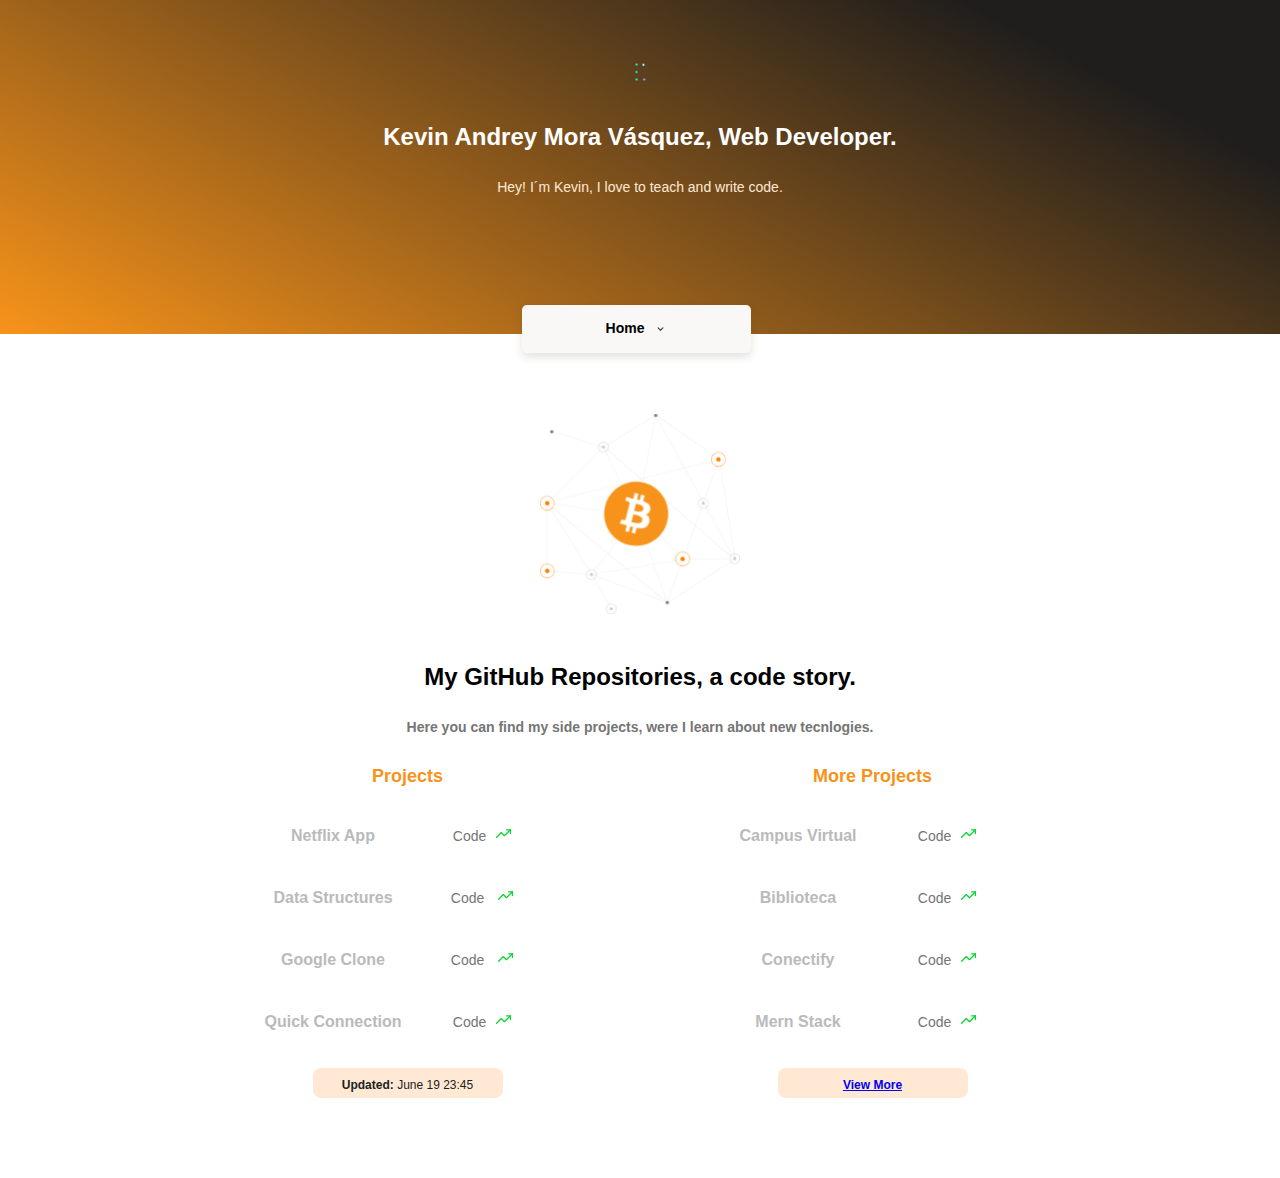
<file: projects.html>
<!DOCTYPE html>
<html lang="en">
  <head>
    <meta charset="UTF-8" />
    <meta name="viewport" content="width=device-width, initial-scale=1.0" />
    <link
    href=“https://fonts.googleapis.com/css2?family=DM+Sans:wght@400;500;700&family=Inter:wght@300;500&display=swap”
    rel=“stylesheet”>
    <link rel="stylesheet" href="./styles.css" />
    <link rel="stylesheet" href="./css/tablet.css" media="(min-width: 930px)" />
    <title>Projects</title>
  </head>

  <body>
    <header>
      <img src="./assets/micelanious/logo.svg" height="90" alt="" />
      <div class="header--title--container">
        <h1>Kevin Andrey Mora Vásquez, Web Developer.</h1>
        <p>Hey! I´m Kevin, I love to teach and write code.</p>
        <a href="/index.html" class="header--button">Home<span></span> </a>
      </div>
    </header>
    <section class="main--exchange--container">
      <div class="backgroundImg"></div>
      <div class="main--exchange-container--title">
        <h2>My GitHub Repositories, a code story.</h2>
        <p>
          Here you can find my side projects, were I learn about new tecnlogies.
        </p>
      </div>
      <section class="main--tables-container">
        <div class="main--currency--table">
          <p class="currency--table--title">Projects</p>
          <div class="currency--table--container">
            <table>
              <tr>
                <td class="table__top-left">Netflix App</td>
                <td class="table__top-right table__right">
                  Code<span class="up"></span>
                </td>
              </tr>
              <tr>
                <td>Data Structures</td>
                <td class="table__right">Code <span class="up"></span></td>
              </tr>
              <tr>
                <td>Google Clone</td>
                <td class="table__right">Code <span class="up"></span></td>
              </tr>
              <tr>
                <td class="table__bottom-left">Quick Connection</td>
                <td class="table__bottom-right table__right">
                  Code<span class="up"></span>
                </td>
              </tr>
            </table>
          </div>
          <div class="currency--table--date">
            <p><b>Updated:</b> June 19 23:45</p>
          </div>
        </div>
        <div class="main--currency--table">
          <p class="currency--table--title">More Projects</p>
          <div class="currency--table--container">
            <table>
              <tr>
                <td class="table__top-left">Campus Virtual</td>
                <td class="table__top-right table__right">
                  Code<span class="up"></span>
                </td>
              </tr>
              <tr>
                <td>Biblioteca</td>
                <td class="table__right">Code<span class="up"></span></td>
              </tr>
              <tr>
                <td>Conectify</td>
                <td class="table__right">Code<span class="up"></span></td>
              </tr>
              <tr>
                <td class="table__bottom-left">Mern Stack</td>
                <td class="table__bottom-right table__right">
                  Code<span class="up"></span>
                </td>
              </tr>
            </table>
          </div>
          <div class="currency--table--date">
            <p>
              <a href="/projects.html"> <b>View More</b></a>
            </p>
          </div>
        </div>
      </section>
    </section>
  </body>
</html>
</file>
<file: styles.css>
:root {
  --primary-color: #f7931a;
  --secondary-color: #ffe9d5;
  --third-color: #1a9af7;
  --third-color-soft: #1a9af7;
  --warm-black: #201e1c;
  --grey: #bababa;
  --off-white: #faf8f7;
}
* {
  box-sizing: border-box;
  margin: 0;
  padding: 0;
}
html {
  font-size: 62.5%;
  font-family: "DM Sans", sans-serif;
  scroll-behavior: smooth;
}
header {
  position: relative;
  display: flex;
  flex-direction: column;
  justify-content: center;
  width: 100%;
  min-width: 320px;
  height: 334px;
  text-align: center;
  background: linear-gradient(207.8deg, #201e1c 16.69%, #f7931a 100%);
}
header img {
  width: 150px;
  height: 24px;
  margin-top: 60px;
  align-self: center;
}
.header--title--container {
  width: 90%;
  min-width: 288px;
  max-width: 900px;
  height: 218px;
  margin-top: 40px;
  text-align: center;
  align-self: center;
}
.header--title--container h1 {
  font-size: 2.4rem;
  font-weight: bold;
  line-height: 2.6rem;
  color: white;
}
.header--title--container p {
  margin-top: 25px;
  font-size: 1.4rem;
  font-weight: 500;
  line-height: 1.8;
  color: var(--secondary-color);
}
.header--title--container .header--button {
  position: absolute;
  left: calc(50% - 118px);
  top: 270px;
  display: block;
  margin-top: 35px;
  padding: 15px;
  width: 229px;
  height: 48px;
  background-color: var(--off-white);
  box-shadow: 0px 4px 8px rgba(89, 73, 30, 0.16);
  border: none;
  border-radius: 5px;
  font-size: 1.4rem;
  font-weight: bold;
  text-decoration: none;
  color: black;
}
.header--title--container .header--button span {
  display: inline-block;
  width: 13px;
  height: 8px;
  margin-left: 10px;
  background-image: url("/assets/icons/keyboard_arrow_down.svg");
  background-size: cover;
  background-position: center;
  background-repeat: no-repeat;
}
/* Main Area */
main {
  width: 100%;
  height: auto;
  background-color: var(--off-white);
}
.main--exchange--container {
  width: 90%;
  margin: 0 auto;
  height: auto;
  padding-top: 80px;
  padding-bottom: 30px;
  text-align: center;
}
.main--exchange--container--title {
  width: 90%;
  min-width: 288px;
  max-width: 900px;
  margin: 0 auto;
}
.main--exchange--container .backgroundImg {
  width: 200px;
  height: 200px;
  margin: 0 auto;
  margin-bottom: 50px;
  background-image: url("./assets/imgs/bitcoin.svg");
  background-size: cover;
  background-position: center;
  background-repeat: no-repeat;
}
.main--exchange--container h2 {
  margin-bottom: 30px;
  font-size: 2.4rem;
  font-weight: bold;
  line-height: 2.5rem;
}
.main--exchange--container p {
  /* padding: 10px; */
  margin-bottom: 30px;
  font-size: 1.4rem;
  font-weight: bold;
  line-height: 1.6rem;
  color: #757575;
}
.main--currency--table {
  width: 70%;
  min-width: 235px;
  max-width: 360px;
  margin: 0 auto;
  font-family: "Inter", sans-serif;
}
.main--currency--table .currency--table--title {
  margin-bottom: 15px;
  font-size: 1.8rem;
  font-weight: bold;
  line-height: 2.3rem;
  color: var(--primary-color);
}
.currency--table--container {
  width: 90%;
  min-width: 230px;
  max-width: 300px;
  height: 250px;
  margin: 0 auto;
}
.currency--table--container table {
  width: 100%;
  height: 100%;
}
.currency--table--container td {
  width: 50%;
  font-weight: bold;
  font-size: 1.6rem;
  font-weight: 700;
  line-height: 1.9rem;
  color: var(--grey);
  background-color: white;
}
.currency--table--container .table__top-left {
  border-radius: 15px 0 0 0;
}
.currency--table--container .table__top-right {
  border-radius: 0 15px 0 0;
}
.currency--table--container .table__bottom-left {
  border-radius: 0 0 0 15px;
}
.currency--table--container .table__bottom-right {
  border-radius: 0 0 15px 0;
}
.currency--table--container .table__right {
  font-size: 1.4rem;
  font-weight: normal;
  line-height: 1.7rem;
  color: #757575;
}
.currency--table--container .down {
  display: inline-block;
  width: 15px;
  height: 15px;
  margin-left: 10px;
  background-image: url("../assets/icons/trending-down.svg");
  background-size: cover;
  background-position: center;
  background-repeat: no-repeat;
}
.currency--table--container .up {
  display: inline-block;
  width: 15px;
  height: 15px;
  margin-left: 10px;
  background-image: url("./assets/icons/trending-up.svg");
  background-size: cover;
  background-position: center;
  background-repeat: no-repeat;
}
.currency--table--date {
  width: 190px;
  height: 30px;
  margin: 0 auto;
  margin-top: 15px;
  margin-bottom: 50px;
  padding: 8px;
  background-color: var(--secondary-color);
  border-radius: 8px;
}
.currency--table--date p {
  font-size: 1.2rem;
  line-height: 1.5;
  font-weight: normal;
  color: var(--warm-black);
}
.main--product--detail {
  position: relative;
  width: 100%;
  min-width: 320px;
  height: auto;
  padding: 20px 10px;
  background-color: var(--warm-black);
}
.product--detail--batata-logo {
  position: absolute;
  width: 40px;
  height: 25px;
  top: -10px;
  left: calc(50% - 20px);
  background-image: url("./assets/icons/logo.svg");
  background-position: center;
  background-repeat: no-repeat;
}
.product--detail--title {
  width: 90%;
  min-width: 288px;
  height: auto;
  margin: 0 auto;
  margin-top: 50px;
  text-align: center;
}
.product--detail--title h2 {
  margin-bottom: 20px;
  font-size: 2.4rem;
  font-weight: bold;
  line-height: 2.6rem;
  color: white;
}
.product--detail--title p {
  margin-bottom: 20px;
  font-size: 1.4rem;
  font-weight: 700;
  line-height: 1.4rem;
  color: #808080;
}
.product--detail--card {
  width: 90%;
  min-width: 288px;
  max-width: 400px;
  min-height: 150px;
  margin: 15px auto;
  padding: 15px;
  background-color: black;
  border-radius: 5px;
  box-shadow: 0 4px 8px rgba(0, 0, 0, 0.16);
}
.product--detail--card .clock {
  display: inline-block;
  width: 20px;
  height: 20px;
  margin-bottom: 10px;
  background-image: url("/assets/icons/clock.svg");
  background-size: cover;
  background-position: center;
  background-repeat: no-repeat;
}
.product--detail--card .eye {
  display: inline-block;
  width: 20px;
  height: 20px;
  margin-bottom: 10px;
  background-image: url("/assets/icons/eye.svg");
  background-size: cover;
  background-position: center;
  background-repeat: no-repeat;
}
.product--detail--card .dollar {
  display: inline-block;
  width: 20px;
  height: 20px;
  margin-bottom: 10px;
  background-image: url("/assets/icons/dollar-sign.svg");
  background-size: cover;
  background-position: center;
  background-repeat: no-repeat;
}
.product--detail--card .check {
  display: inline-block;
  width: 20px;
  height: 20px;
  margin-bottom: 10px;
  background-image: url("/assets/icons/check-circle.svg");
  background-size: cover;
  background-position: center;
  background-repeat: no-repeat;
}
.product--card--title {
  margin-bottom: 15px;
  font-size: 1.8rem;
  font-weight: 700;
  line-height: 1.8rem;
  color: white;
}
.product--card--body {
  font-size: 1.4rem;
  font-weight: normal;
  line-height: 1.8rem;
  color: #808080;
}
.bitcoin--img--container {
  width: 100%;
  min-width: 320px;
  height: 50vh;
  background-image: url("./assets/imgs/bitcoinbaby-2x.jpg");
  background-position: center;
  background-size: cover;
  background-repeat: no-repeat;
}
.bitcoin--img--container h2 {
  padding-top: 50px;
  font-size: 2.4rem;
  font-weight: bold;
  line-height: 2.5rem;
  color: white;
  text-align: center;
}
.main--plans--container {
  width: 100%;
  min-width: 320px;
  padding-bottom: 70px;
  text-align: center;
}
.plans--tittle {
  width: 90%;
  min-width: 288px;
  height: auto;
  margin: 0 auto;
  margin-bottom: 50px;
}
.plans--tittle h2 {
  padding-top: 50px;
  font-size: 2.4rem;
  font-weight: bold;
  line-height: 2.6rem;
  color: black;
}
.plans--tittle p {
  padding-top: 30px;
  font-size: 1.4rem;
  font-weight: 700;
  line-height: 1.8rem;
  color: #757575;
}
.plans--container--card {
  position: relative;
  width: 70%;
  scroll-snap-align: center;
  min-width: 190px;
  max-width: 300px;
  height: 250px;
  margin: 50px 15px 0;
  padding: 0 15px;
  background-color: white;
  border-radius: 15px;
  box-shadow: 0 4px 8px rgba(89, 73, 30, 0.16);
}
.recommended {
  position: absolute;
  width: 120px;
  height: 31px;
  padding: 8px;
  top: -15px;
  left: calc(50% - 60px);
  font-size: 1.2rem;
  background-color: var(--primary-color);
  border-radius: 8px;
  color: white;
}
.plan-card--title {
  padding-top: 30px;
  font-size: 1.4rem;
  font-weight: 700;
  line-height: 1.8rem;
  color: black;
}
.plan-card--price {
  padding: 5px 0;
  font-size: 5.2rem;
  font-weight: bold;
  color: black;
}
.plan-card--price span {
  font-size: 1.2rem;
  font-weight: 300;
  vertical-align: 25px;
}
.plan-card--saving {
  font-size: 1.2rem;
  color: #757575;
}
.plan-card--ca {
  width: 150px;
  height: 48px;
  margin-top: 20px;
  background-color: #faf8f7;
  border: 2px solid var(--primary-color);
  border-radius: 5px;
  font-family: "DM Sans", sans-serif;
  font-size: 1.4rem;
  font-weight: 700;
  line-height: 1.8rem;
  color: black;
}
.plan-card--ca span {
  display: inline-block;
  width: 20px;
  height: 20px;
  background-image: url("/assets/icons/arrow-right.svg");
  background-position: center;
  background-size: cover;
  background-repeat: no-repeat;
  vertical-align: text-bottom;
}
/* Slider */
.plans--container--slider {
  display: flex;
  height: 316px;
  overflow-x: scroll;
  overscroll-behavior-x: contain;
  scroll-snap-type: x proximity;
}
footer {
  display: flex;
  width: 100%;
  height: 150px;
  background-color: var(--primary-color);
}
footer section {
  display: flex;
  width: 50%;
  justify-content: center;
  align-items: center;
}
footer .left ul {
  font-size: 1.4rem;
  font-weight: 700;
  line-height: 1.8rem;
  list-style: none;
}
.left li {
  margin: 10px;
}
.left a {
  text-decoration: none;
  color: white;
}
</file>
<file: css/tablet.css>
.main--tables-container {
  display: flex;
  width: 930px;
  margin: 0 auto;
}
.product-class--coiontainer {
  display: flex;
  flex-wrap: wrap;
  width: 930px;
  margin: 0 auto;
}
.plans--container--slider {
  justify-content: center;
  align-items: center;
}
</file>
